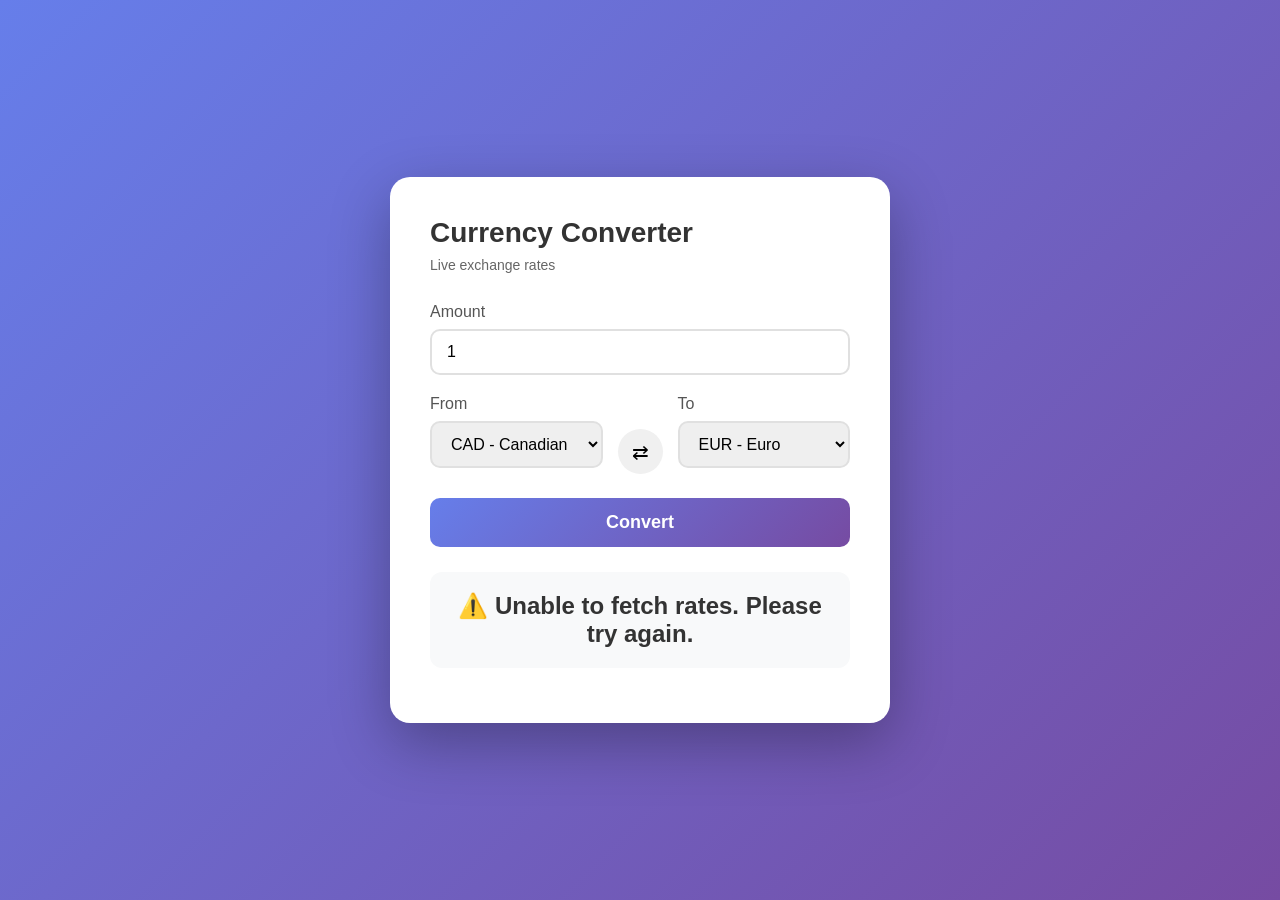
<file: index.html>
<!DOCTYPE html>
<html lang="en">
<head>
    <meta charset="UTF-8">
    <meta name="viewport" content="width=device-width, initial-scale=1.0">
    <title>Live Currency Converter</title>
    <link rel="stylesheet" href="stylesheet.css">
</head>
<body>
    <div class="container">
        <div class="converter-card">
            <h1>Currency Converter</h1>
            <p class="subtitle">Live exchange rates</p>

            <div class="input-group">
                <label>Amount</label>
                <input type="number" id="amount" value="1" step="any">
            </div>

            <div class="currency-row">
                <div class="input-group">
                    <label>From</label>
                    <select id="fromCurrency">
                        <option value="USD">USD - US Dollar</option>
                        <option value="EUR">EUR - Euro</option>
                        <option value="GBP">GBP - British Pound</option>
                        <option value="JPY">JPY - Japanese Yen</option>
                        <option value="CAD" selected>CAD - Canadian Dollar</option>
                        <option value="AUD">AUD - Australian Dollar</option>
                        <option value="INR">INR - Indian Rupee</option>
                        <option value="PKR">PKR - Pakistani Rupee</option>
                    </select>
                </div>

                <div class="swap-icon" id="swapBtn">⇄</div>

                <div class="input-group">
                    <label>To</label>
                    <select id="toCurrency">
                        <option value="USD">USD - US Dollar</option>
                        <option value="EUR" selected>EUR - Euro</option>
                        <option value="GBP">GBP - British Pound</option>
                        <option value="JPY">JPY - Japanese Yen</option>
                        <option value="CAD">CAD - Canadian Dollar</option>
                        <option value="AUD">AUD - Australian Dollar</option>
                        <option value="INR">INR - Indian Rupee</option>
                        <option value="PKR">PKR - Pakistani Rupee</option>
                    </select>
                </div>
            </div>

            <button id="convertBtn">Convert</button>

            <div class="result" id="result">
                <!-- Result will appear here -->
            </div>

            <div class="last-updated" id="lastUpdated"></div>
        </div>
    </div>

    <script src="scripts.js"></script>
</body>
</html>
</file>
<file: stylesheet.css>
h1,label{margin-bottom:8px}button,input,select{width:100%;transition:.3s}body,button{background:linear-gradient(135deg,#667eea 0,#764ba2 100%)}.swap-icon,button{cursor:pointer;transition:.3s}.error,.last-updated,.result{text-align:center}*{margin:0;padding:0;box-sizing:border-box}body{font-family:'Segoe UI',Tahoma,Geneva,Verdana,sans-serif;min-height:100vh;display:flex;justify-content:center;align-items:center;padding:20px}.converter-card{background:#fff;border-radius:20px;padding:40px;max-width:500px;width:100%;box-shadow:0 20px 60px rgba(0,0,0,.3)}h1{color:#333;font-size:28px}.subtitle{color:#666;margin-bottom:30px;font-size:14px}.input-group{margin-bottom:20px}label{display:block;color:#555;font-weight:500}input,select{padding:12px 15px;border:2px solid #e0e0e0;border-radius:10px;font-size:16px}input:focus,select:focus{outline:0;border-color:#667eea}.currency-row{display:flex;gap:15px;align-items:center}.currency-row .input-group{flex:1}.swap-icon{background:#f0f0f0;width:45px;height:45px;border-radius:50%;display:flex;align-items:center;justify-content:center;font-size:20px;margin-top:20px}.swap-icon:hover{background:#667eea;color:#fff;transform:scale(1.1)}button{padding:14px;color:#fff;border:none;border-radius:10px;font-size:18px;font-weight:600;margin-top:10px}button:hover{transform:translateY(-2px);box-shadow:0 5px 20px rgba(102,126,234,.4)}.result{margin-top:25px;padding:20px;background:#f8f9fa;border-radius:12px;font-size:24px;font-weight:700;color:#333}.last-updated{margin-top:15px;font-size:11px;color:#999}.loading{opacity:.6;pointer-events:none}.error{color:#dc3545;font-size:14px;margin-top:10px}
</file>
